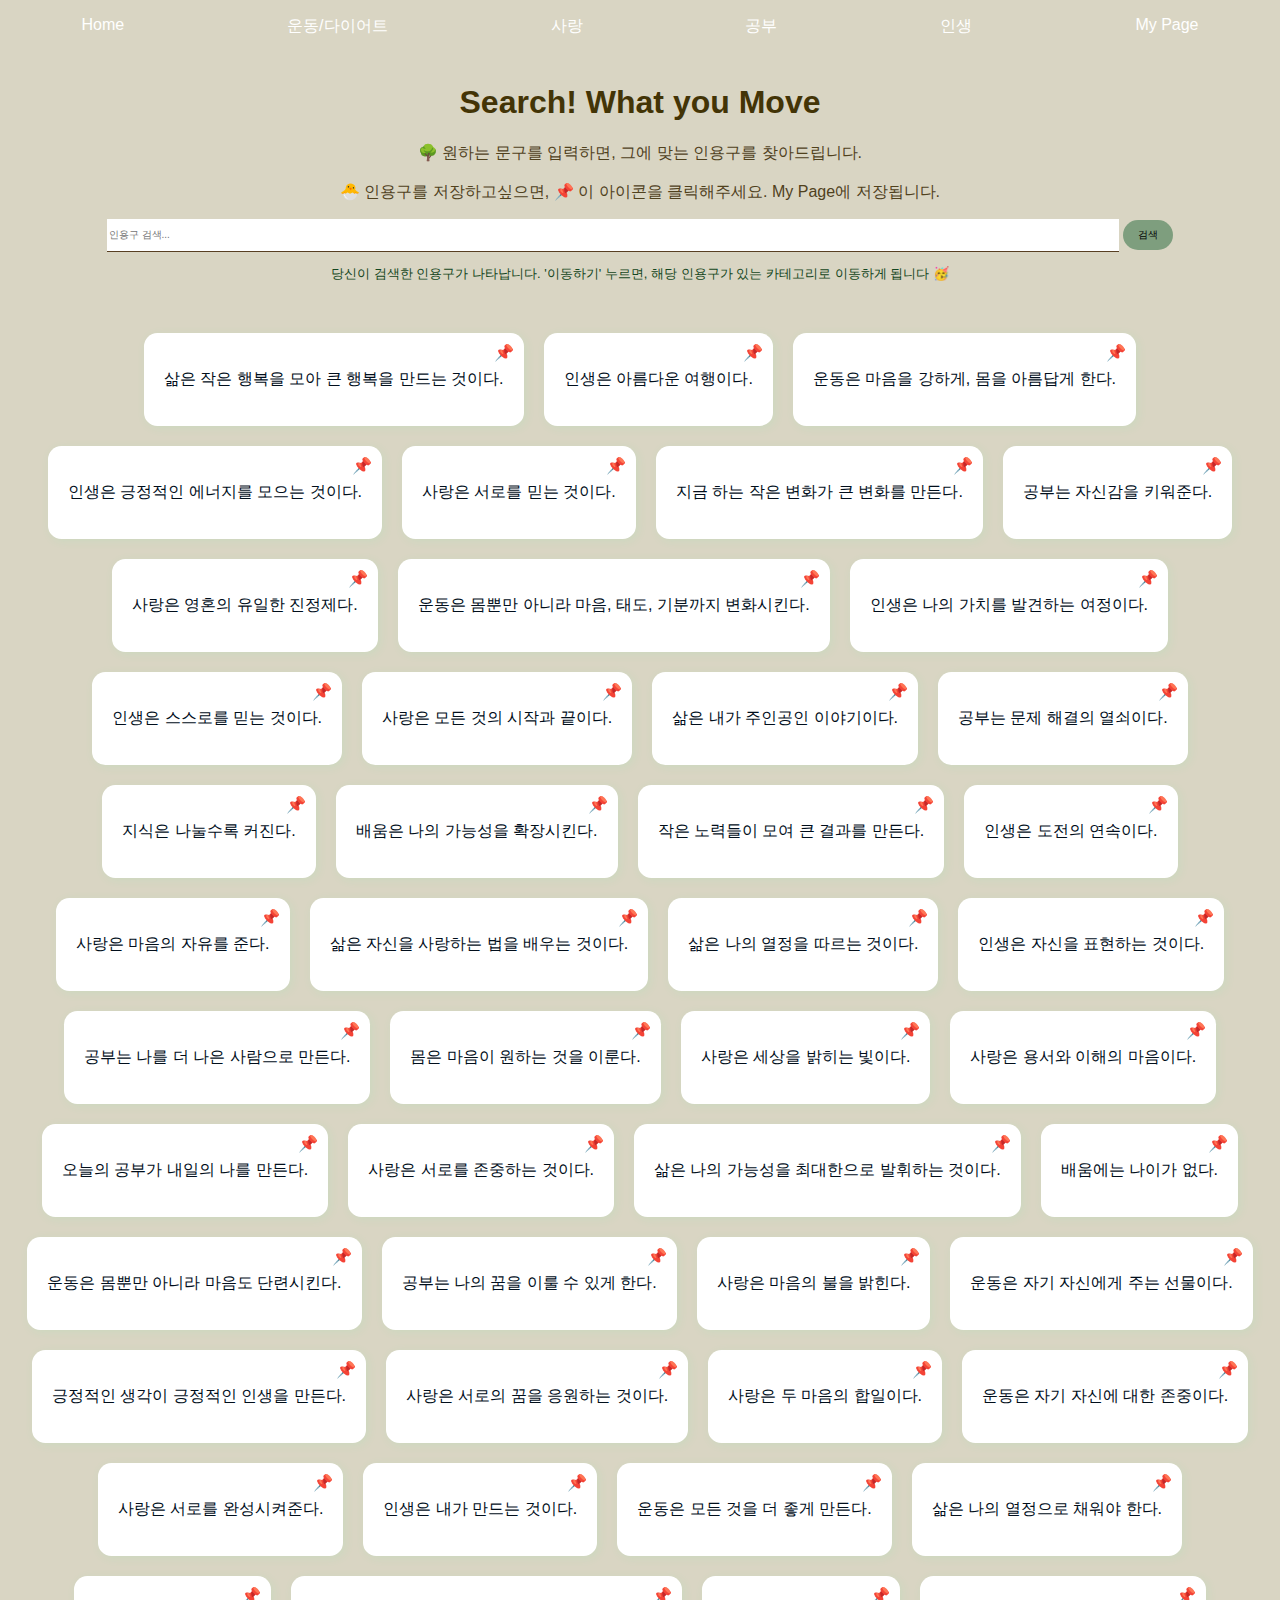
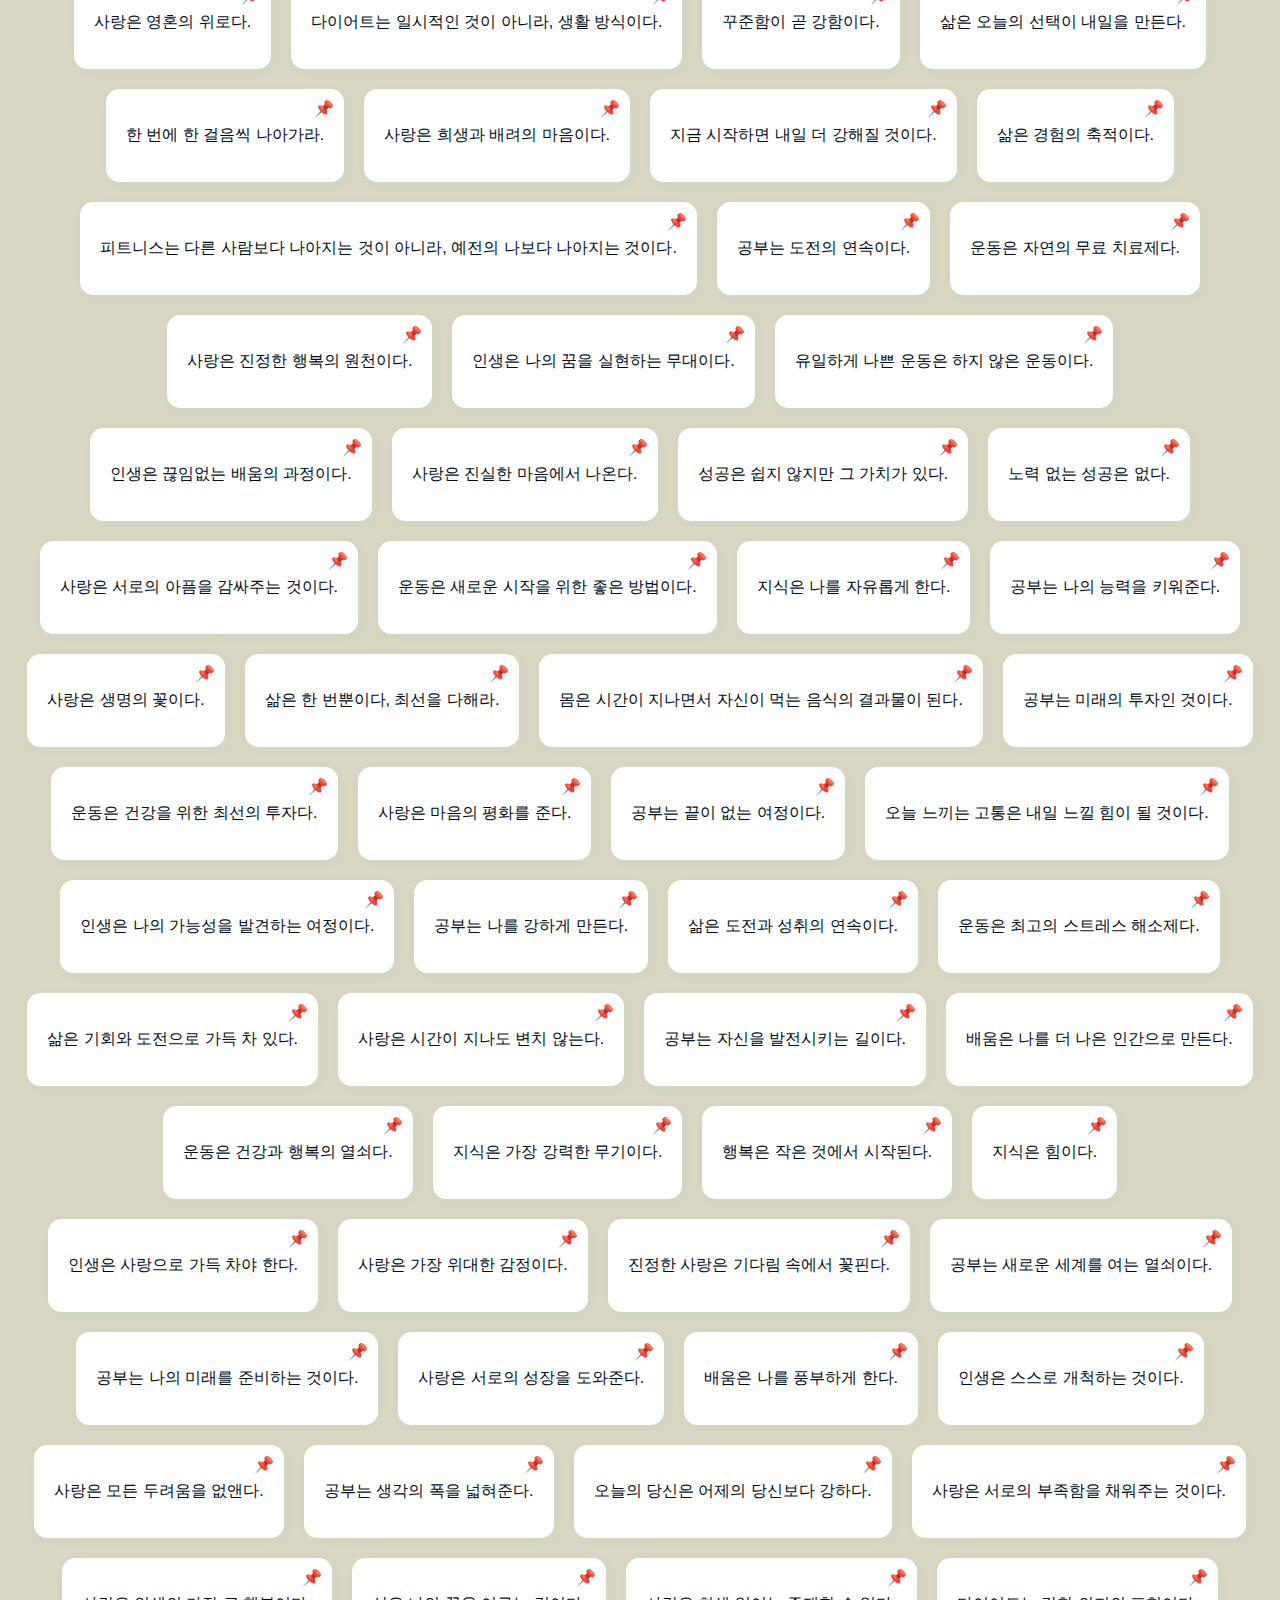
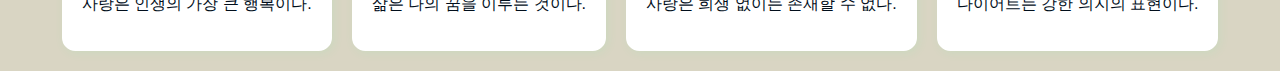
<file: index.html>
<!DOCTYPE html>
<html lang="en">

<head>
    <meta charset="UTF-8">
    <meta name="viewport" content="width=device-width, initial-scale=1.0">
    <title>Quote-tree</title>
    <link rel="stylesheet" href="styles.css">
</head>

<body>
    <!-- 네비게이션 바 -->
    <nav>
        <ul>
            <li><a href="index.html">Home</a></li>
            <li><a href="exercise.html">운동/다이어트</a></li>
            <li><a href="love.html">사랑</a></li>
            <li><a href="study.html">공부</a></li>
            <li><a href="life.html">인생</a></li>
            <li><a href="mypage.html">My Page</a></li>
        </ul>
    </nav>

    <!-- 홈 섹션 -->
    <section id="home" class="section">
        <h1>Search! What you Move</h1>
        <p>
            🌳 원하는 문구를 입력하면, 그에 맞는 인용구를 찾아드립니다. <br> <br>
            🐣 인용구를 저장하고싶으면, 📌 이 아이콘을 클릭해주세요. My Page에 저장됩니다.
        </p>

        <!-- 검색 입력 및 버튼 추가 -->
        <div class="search-container">
            <input type="text" id="search-input" placeholder="인용구 검색...">
            <button id="search-button">검색</button>
            <p class="info"> 당신이 검색한 인용구가 나타납니다. '이동하기' 누르면, 해당 인용구가 있는 카테고리로 이동하게 됩니다 🥳</p>
        </div>
    </section>

    <!-- 인용구 섹션 -->
    <section id="quotes" class="section">
        <div id="search-results">
            <!-- 검색 결과가 표시될 곳 -->
        </div>
        <div id="random-quotes">
            <!-- 랜덤 인용구가 표시될 곳 -->
        </div>
    </section>

    <script src="script.js"></script>
</body>

</html>
</file>
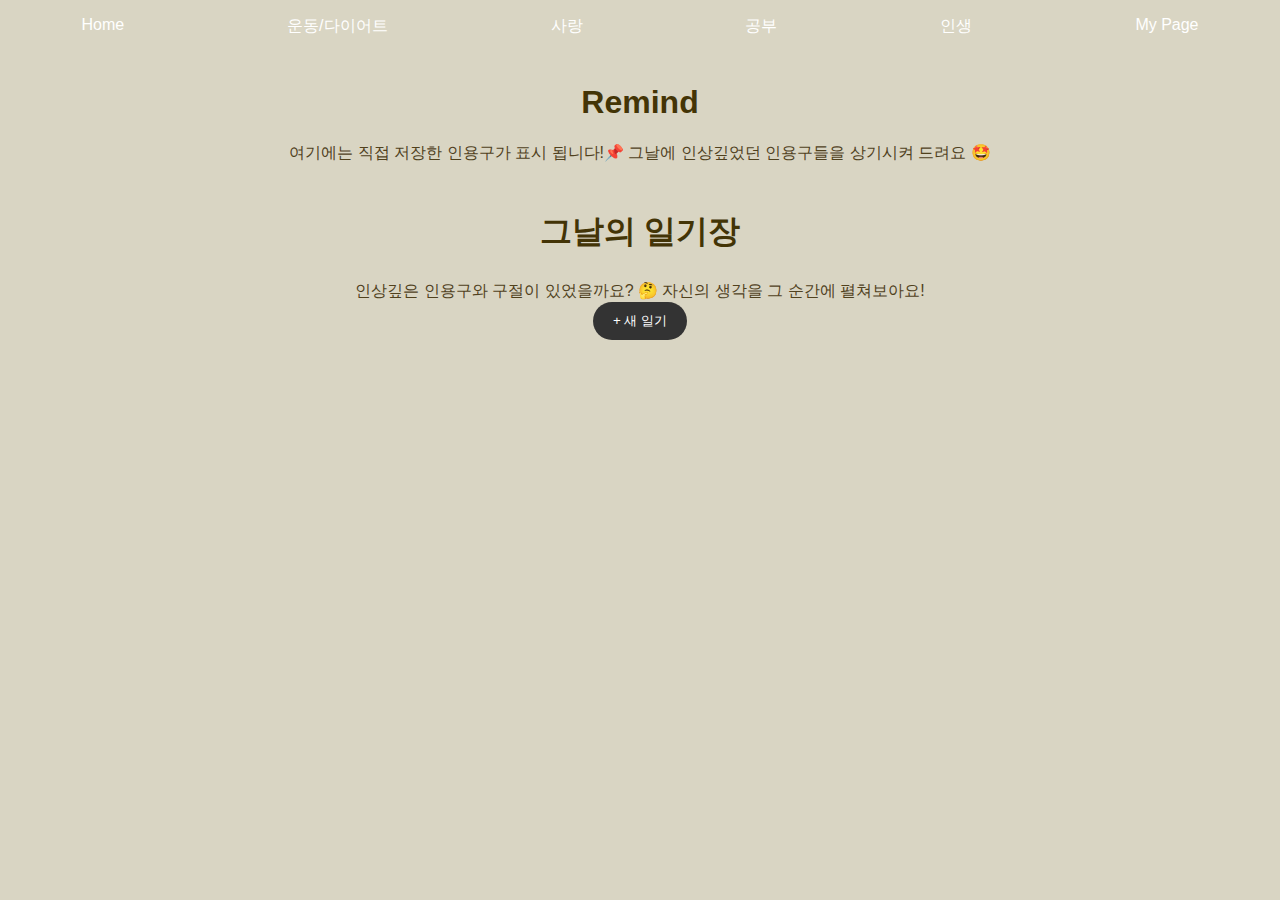
<file: mypage.html>
<!DOCTYPE html>
<html lang="en">
<head>
    <meta charset="UTF-8">
    <title>My Page - Search what you move</title>
    <link rel="stylesheet" href="styles.css">
</head>
<body>
    <!-- 네비게이션 바 -->
    <nav>
        <ul>
            <li><a href="index.html">Home</a></li>
            <li><a href="exercise.html">운동/다이어트</a></li>
            <li><a href="love.html">사랑</a></li>
            <li><a href="study.html">공부</a></li>
            <li><a href="life.html">인생</a></li>
            <li><a href="mypage.html">My Page</a></li>
        </ul>
    </nav>

    <!-- My Page 섹션 -->
    <section id="mypage">
        <h1>Remind</h1>
        <center>여기에는 직접 저장한 인용구가 표시 됩니다!📌 그날에 인상깊었던 인용구들을 상기시켜 드려요 🤩</center>
        <div id="saved-quotes">
            <!-- 저장된 인용구가 표시될 곳 -->
            
        </div>
        <div id="diary">
            <h2>그날의 일기장</h2>
            <center>인상깊은 인용구와 구절이 있었을까요? 🤔 자신의 생각을 그 순간에 펼쳐보아요!</center>
            <div id="diary-entries">
                <!-- 작성된 일기가 표시될 곳 -->
            </div>
            <button id="new-diary-entry">+ 새 일기</button>
        </div>
    </section>

    <script src="script.js"></script>
</body>
</html>
</file>
<file: styles.css>
/* 인용구 블록 스타일 */



.info{
    font-size:small;
    color:rgb(19, 70, 32) ;
}
body {
    font-family: "Source Sans 3", sans-serif; /* 전체 본문에 폰트 적용 */
    font-optical-sizing: auto;
    font-weight: 400; /* 기본 폰트 무게 설정 */
    font-style: normal;
    margin: 0;
    padding: 0;
    background-color: #d9d5c3;
    color: #50411d;

}

네비게이션 바 스타일
nav {
    background-color : rgba(227, 255, 246, 0.076);
    padding: 10px;
}

nav ul {
    list-style: none;
    padding: 0;
    display: flex;
    justify-content: space-around;
}

nav ul li {
    margin: 0 10px;
}

nav ul li a {
    color: white;
    text-decoration: none;
}

nav ul li a:hover{
    color: #382109;
    transition: 0.7s; 
    /* 0.7s  딜레이 */
    
    }



section {
    padding: 10px;
}

h1, h2 {
    color: #433406;;
    text-align: center;
    font-size:xx-large;
}

p{
    text-align: center;
}

/* 검색 컨테이너 스타일 */
.search-container {
    text-align: center;
    margin-bottom: 20px;
    

}

.search-container input {
    width: 80%;
    height: 30px;
    font-size: 10px;
    border: none;
    border-bottom: 1px rgb(88, 63, 34) solid;
}

.search-container button {
 font-size: 10px;
  border: none;
  background-color: rgb(126, 158, 126);
  width: 50px;
  height: 30px;
  border-radius: 15px;
  cursor: pointer;
}

/* 인용구 블록 스타일 */
.quote-container, #random-quotes, #search-results {
    display: flex;
    flex-wrap: wrap;
    justify-content: center;
    
}

/* 인용구 개별 블록 스타일 */
.quote-block {
    background-color: white;
    padding: 20px;
    margin: 10px;
    box-shadow: 2px 2px 10px rgba(85, 255, 153, 0.1);
    position: relative;
    box-sizing: border-box;
    border-radius: 10pt;
    color: #010e1b;
    
}
.quote-block:hover{
   background-color:rgb(173, 193, 162);
   transition: 0.7s;
   
}

.heart-button {
    position: absolute;
    top: 10px;
    right: 10px;
    cursor: pointer;
}

/* 삭제 버튼 스타일 */
.delete-button {
    position: absolute;
    bottom: 10px;
    right: 10px;
    cursor: pointer;
}

/* 저장 버튼 스타일 */
.save-button{
    font-size: 10px;
    border: none;
    background-color: rgb(126, 158, 126);
    width: 50px;
    height: 30px;
    border-radius: 15px;
    cursor: pointer;

}
.save-button:hover{
    background-color: rgb(204, 237, 204);
    transition: 0.7s;
}

/* 링크 버튼 스타일 */
.link-button {
    font-size: small ;
    position: absolute;
    bottom: 10px;
    right: 10px;
    cursor: pointer;
    color: #50411d;
    text-decoration: none;
}

/* My Page 스타일 */

/* 저장된 인용구 스타일 */
#saved-quotes{
    display: flex;
    flex-wrap: wrap;
    justify-content: center;
}

/* 일기장 스타일 */
#saved-quotes, #diary {
    margin-top: 20px;
    
    
}

/* 일기 작성 영역 스타일*/
#diary-input{
    color: #50411d;
    font-size: small;
    border: none;
    border-bottom: 1px dotted #ccc; /* 아래쪽 테두리만 추가 */

}


/* 새 일기 버튼 스타일 */
#new-diary-entry {
    display: block;
    margin: 0 auto;
    padding: 10px 20px;
    background-color: #333;
    color: white;
    border: none;
    cursor: pointer;
    border-radius: 30pt;
}

/* 새 일기 버튼 스타일 */
#new-diary-entry:hover{
    background-color: rgb(131, 169, 126);
    transition: 0.7s;
   
}

/* 입력된 일기 블록 스타일 */
.diary-entry {
    position: relative;
    padding: 20px;
    margin: 10px;
    background-color: white;
    border: 1px solid #ccc;
    box-shadow: 2px 2px 10px rgba(0, 0, 0, 0.1);
    width: 98%;
    box-sizing: border-box;
    border-radius: 10pt;
    
}

/* 일기의 삭제 버튼 스타일 */
.diary-entry .delete-button {
    position: absolute;
    bottom: 10px;
    right: 10px;
    cursor: pointer;
}


/* 가장 상단 메인 인용구 스타일 */
.main-quote-block blockquote {
    position: relative;
    background-color: #f9fbf9;
    border-top: 1px solid #B7D7B7;
    border-bottom: 1px solid #B7D7B7;
    box-shadow: 0 0 0 10px #f9fbf9;
    padding: 20px;
    border-radius: 10px;
  }
  .main-quote-block blockquote p {
    margin-top: 20px;
  }
  .main-quote-block p::before {
    font-family:'FontAwesome';
    content:' \02EE';
    font-size: 50px;
    position: absolute;
    top: 0.1px;
    left: 50%; 
    color: #B7D7B7;
  }
  .main-quote-block cite {
    display: block;
    font-size: 0.8rem;
    text-align: right;
    color: #B7D7B7;
  }
</file>
